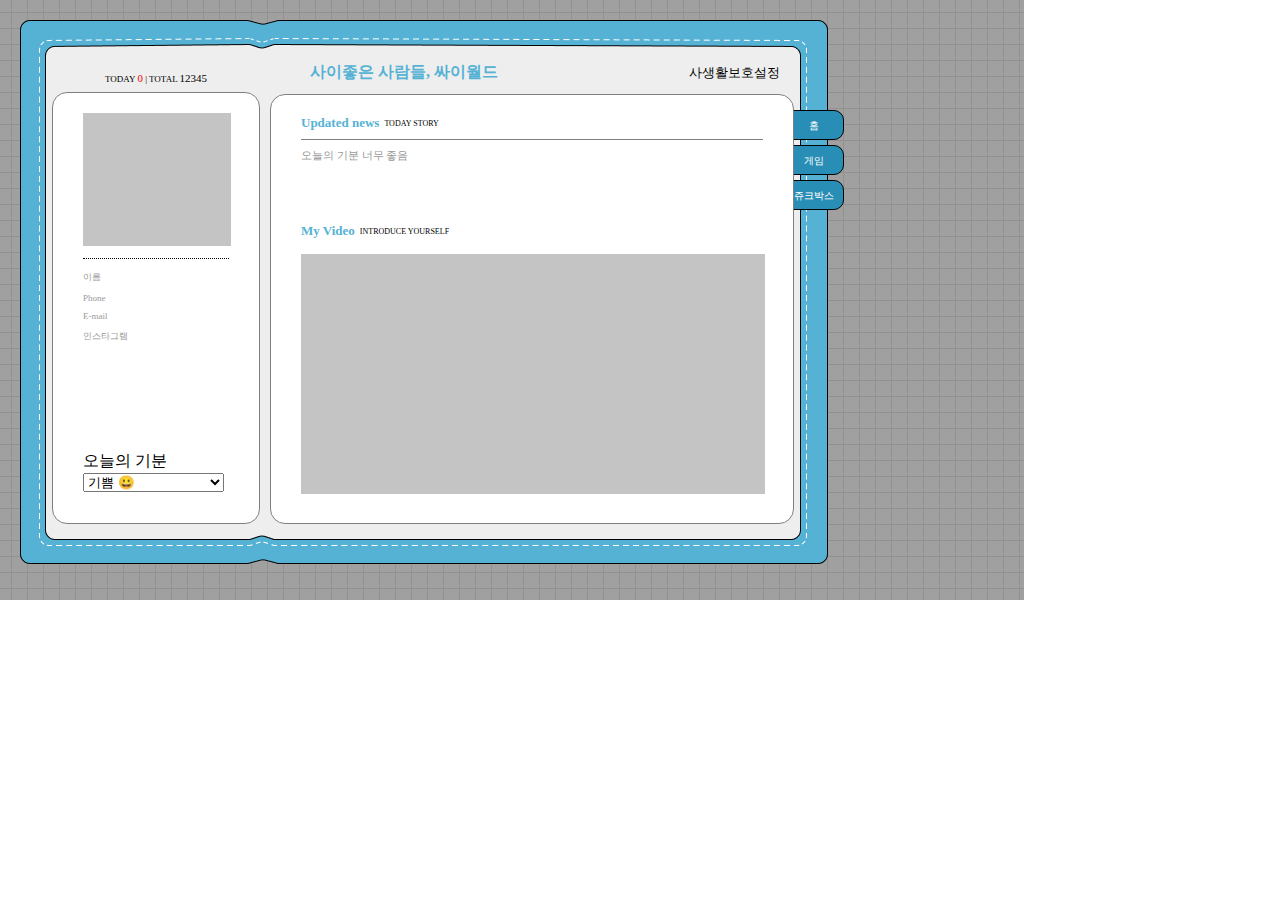
<file: cyworld-mento/index.html>
<!DOCTYPE html>
<html lang="ko">
<head>
    <title>싸이월드</title>
    <link href="styles/index.css" rel="stylesheet" />
    <link rel="stylesheet" href="https://pro.fontawesome.com/releases/v5.10.0/css/all.css" integrity="sha384-AYmEC3Yw5cVb3ZcuHtOA93w35dYTsvhLPVnYs9eStHfGJvOvKxVfELGroGkvsg+p" crossorigin="anonymous"/>

    <script>

        function menuHome(){
            document.getElementById("main").setAttribute("src","home.html")
            document.getElementById("menuHome").style = "color: black; background-color: white;"
            document.getElementById("menuGame").style = "color: white; background-color: #298eb5;"
            document.getElementById("menuJukebox").style = "color: white; background-color: #298eb5;"
        }

        function menuGame(){
            document.getElementById("main").setAttribute("src","game.html")
            document.getElementById("menuGame").style = "color: black; background-color: white;"
            document.getElementById("menuHome").style = "color: white; background-color: #298eb5;"
            document.getElementById("menuJukebox").style = "color: white; background-color: #298eb5;"
        }

        function menuJukebox(){
            document.getElementById("main").setAttribute("src","jukebox.html")
            document.getElementById("menuJukebox").style = "color: black; background-color: white;"
            document.getElementById("menuHome").style = "color: white; background-color: #298eb5;"
            document.getElementById("menuGame").style = "color: white; background-color: #298eb5;"
        }


    </script>


</head>
<body>
    <div class="background">
        <div class="outerbox">
            <div class="wrapper">
                <div class="wrapper__left">
                    <div class="wrapper__left__header">
                        <div class ="today">
                            TODAY <span class="zero">0</span> | TOTAL <span class="count">12345</span> 
                        </div>
                    </div>
                    <div class="wrapper__left__body">
                        <div class="header">
                        <div class="headerGrey">
                        </div>
                        <div class="line"></div>
                        <div class="profileWrapper">
                            <div class="profile">
                                <i class="fas fa-user-friends"></i> 이름
                            </div>
                            <div class="profile">
                                <i class="fas fa-phone"></i> Phone
                            </div>
                            <div class="profile">
                                <i class="fas fa-envelope-square"></i> E-mail
                            </div>
                            <div class="profile">
                                <i class="fas fa-star kkk"></i> 인스타그램
                            </div>
                        </div>
                        </div>
                        <div class="footer">
                            <div class="feelWrapper">
                                <div class="feel">오늘의 기분</div>
                                <select class="feelSelect">
                                    <option>기쁨 😀</option>
                                    <option>슬픔 😭</option>
                                    <option>분노 😡</option>
                                    <option>행복 😊</option>
                                </select>
                            </div>
                        </div>
                    </div>
                </div>
                <div class="wrapper__right">
                    <div class="wrapper__right__header">
                        <div class="wrapper__right__title">사이좋은 사람들, 싸이월드</div>
                        <div class="wrapper__right__setting">사생활보호설정<i class="fas fa-caret-right bbbb"></i></div>

                    </div>
                    <div class="wrapper__right__body">
                        <iframe id="main" src="home.html"></iframe>
                        
                        <!-- <iframe src="game.html"></iframe> -->
                        <!-- <iframe src="jukebox.html"></iframe> -->
                    </div>
                </div>
                <div class="navigation">

                    <div class="navigation__item" id="menuHome" onclick="menuHome()">
                        홈
                    </div>
                    <div class="navigation__item" id="menuGame" onclick="menuGame()">
                        게임
                    </div>
                    <div class="navigation__item" id= "menuJukebox" onclick="menuJukebox()">
                        쥬크박스
                    </div>

                </div>
            </div>
        </div>
    </div>
</body>
</html>
</file>
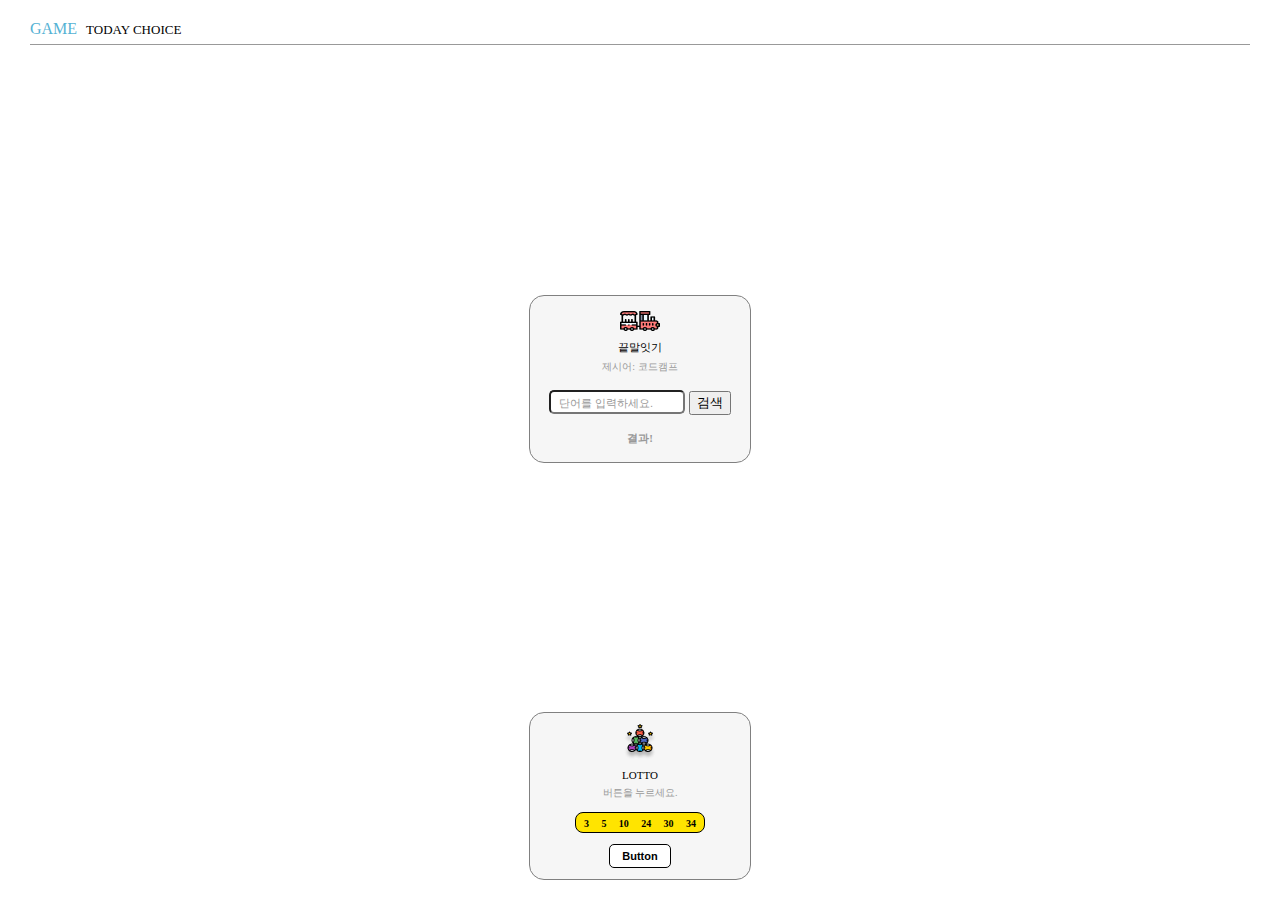
<file: cyworld-mento/game.html>
<!DOCTYPE html>
<html lang="ko">

<head>
    <title>게임</title>
    <link href="styles/game.css" rel="stylesheet" />
    <link rel="stylesheet" href="https://pro.fontawesome.com/releases/v5.10.0/css/all.css"
        integrity="sha384-AYmEC3Yw5cVb3ZcuHtOA93w35dYTsvhLPVnYs9eStHfGJvOvKxVfELGroGkvsg+p" crossorigin="anonymous" />

    <script>
        function startWord(){

            // if(myword ===) {
                
            // }
            const word = document.getElementById("word").innerText //코드캠프
            const lastword = word[word.length-1] //프


            const myword = document.getElementById("myword").value // 프랑스
            const firstword = myword[0] //프
            // console.log("aaa")
            if(lastword === firstword) {

                // console.log("aaa")
                document.getElementById("result").innerText = "정답입니다."
                document.getElementById("word").innerText = myword
                document.getElementById("myword").value = "" 
            } else {
                document.getElementById("result").innerText = "땡"
                // console.log("bbb")
            }

            
        }

    </script>
</head>
<body>
    <div class="wrapper">
        <div class="wrapper__header">
            <span class="title">GAME</span> <span class="subtitle">TODAY CHOICE</span>
        </div>
        <div class="wrapper__word">
            <div class="wrapper__word__header">
                <div>
                    <img src="images/word.png">
                </div>

                <div class="title">
                    끝말잇기
                </div>
                <div class="word_title">
                    제시어: <span id="word">코드캠프</span>
                </div>
            </div>
            <div class="wrapper__word__body">
                <input id="myword" class="textbox" type="text" placeholder="단어를 입력하세요." />
                <button onclick="startWord()">검색</button>
            </div>
            <div id="result" class="wrapper__word__footer">
                결과!
            </div>
        </div>
        <div class="wrapper__lotto">
            <div class="wrapper__word__header">
                <div>
                    <img src="images/lotto.png">
                </div>
                <div class="title">
                    LOTTO
                </div>
                <div class="word_title">
                버튼을 누르세요.
                </div>
            </div>
            <div class="wrapper__lotto__body">
                <span>3</span>
                <span>5</span>
                <span>10</span>
                <span>24</span>
                <span>30</span>
                <span>34</span>
            </div>
            <div class="wrapper__word__footer">
                <button class="wrapper__lotto__btn">Button</button>
            </div>
        </div>
    </div>
</body>

</html>
</file>
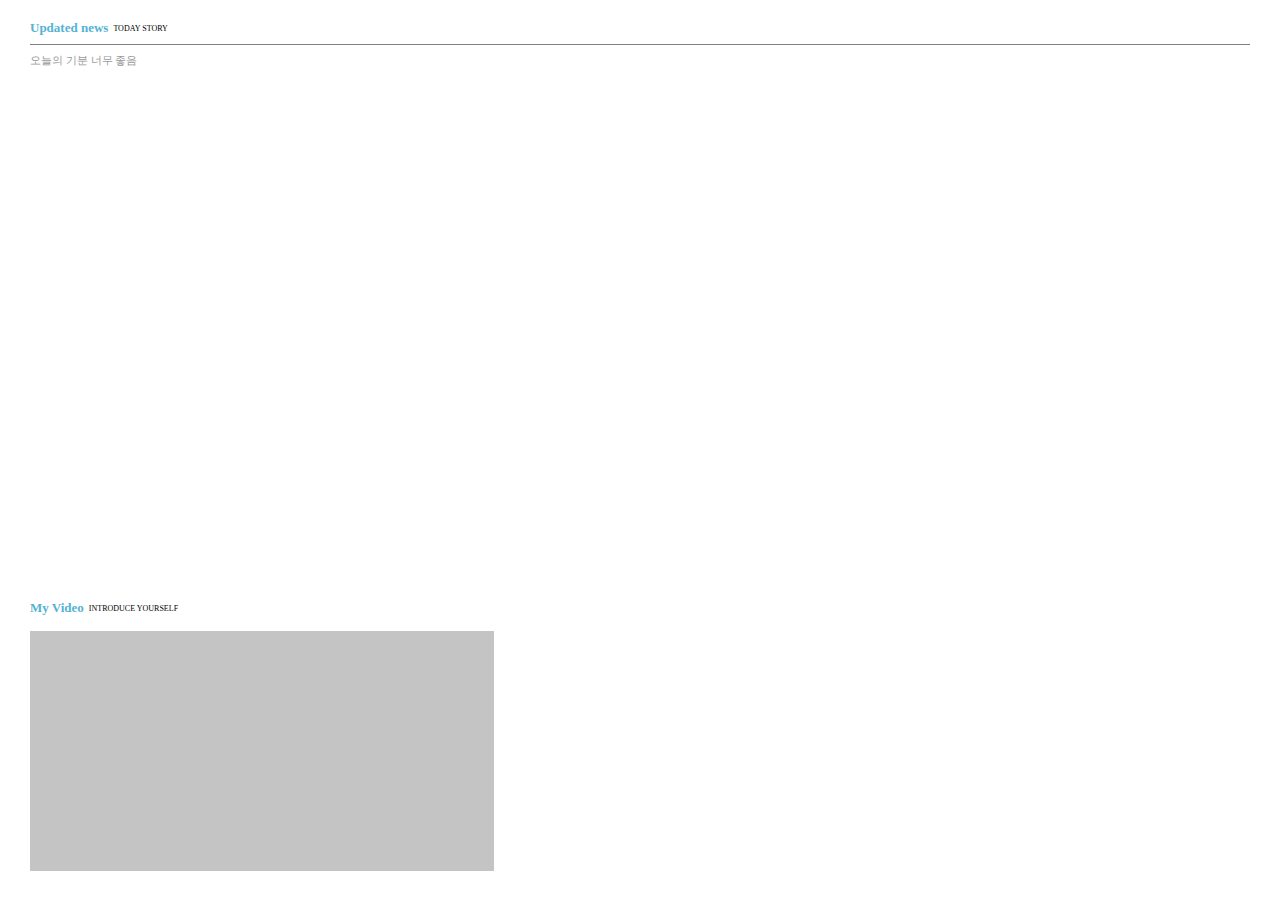
<file: cyworld-mento/home.html>
<!DOCTYPE html>
<html lang="ko">
<head>
    <title>홈</title>
    <link href="styles/home.css" rel="stylesheet" />
</head>
<body>
    <div class="wrapper">
        <div class="wrapper__header">
            <div class="wrapper__title">
                <div class="title">Updated news</div>
                <div class="subtitle">TODAY STORY</div>
            </div>
            <div class="divideLine"></div>
            <div class="content">오늘의 기분 너무 좋음</div>
        </div>
        <div class="wrapper__body">
            <div class="wrapper__title">
                <div class="title">My Video</div>
                <div class="subtitle">INTRODUCE YOURSELF</div>
            </div>
            <div class="video">
            </div>
        </div>
</body>
</html>
</file>
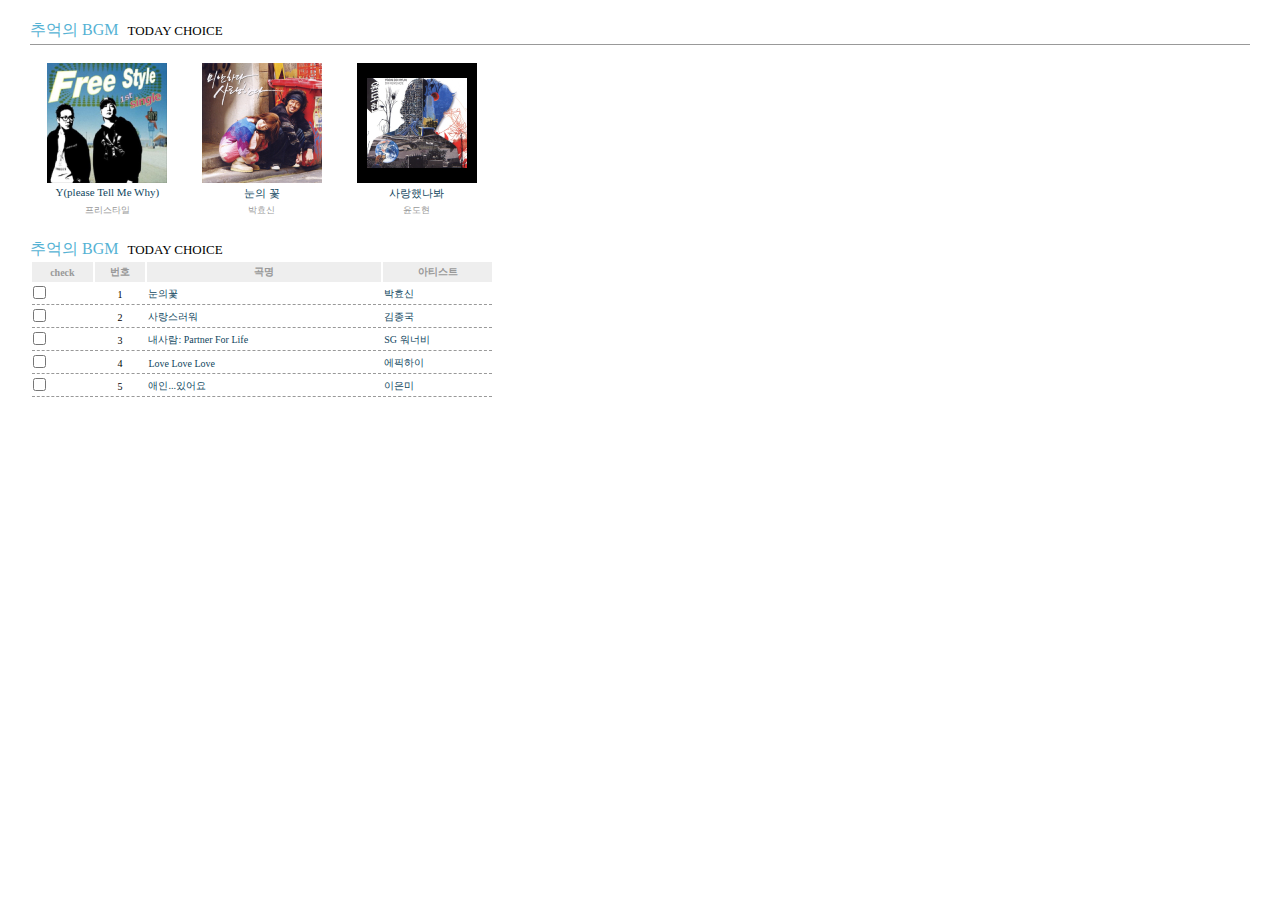
<file: cyworld-mento/jukebox.html>
<!DOCTYPE html>
<html lang="ko">
<head>
    <title>jukebox</title>
    <link rel="stylesheet" href="./styles/jukebox.css">
</head>
<body>

    <div class="wrapper">

        <div class="wrapper__header">
            <span class="title">추억의 BGM</span> <span class="subtitle">TODAY CHOICE</span>
        
    
            <div class="wrapper__body">
                <div class="freestyle">
                    <div class="free__photo"></div>
                    <div class="free__title">Y(please Tell Me Why)</div>
                    <div class="free__name">프리스타일</div>
                </div>
                <div class="flower">
                    <div class="flower__photo"></div>
                    <div class="flower__title">눈의 꽃</div>
                    <div class="flower__name">박효신</div>
                </div>
                <div class="yb">
                    <div class="yb__photo"></div>
                    <div class="yb__title">사랑했나봐</div>
                    <div class="yb__name">윤도현</div>
                </div>
            </div>

            <div class="wrapper__footer">
                <div>
                    <span class="title">추억의 BGM</span> <span class="subtitle">TODAY CHOICE</span>
                </div>
                    <table class="chart">
                        <thead class="chart__title">
                          <tr>
                            <th>check</th><th>번호</th><th>곡명</th><th>아티스트</th>
                          </tr>
                        </thead>
                        <tbody>
                          <tr>
                            <td class="chart__checkbox"></label><input type="checkbox"></td><td class="chart__number">1</td><td class="chart__song">눈의꽃</td><td class="chart__name">박효신</td>
                          </tr>
                          <tr>
                            <td class="chart__checkbox"><input type="checkbox"></td><td class="chart__number">2</td><td class="chart__song">사랑스러워</td><td class="chart__name">김종국</td>
                          </tr>
                          <tr>
                            <td class="chart__checkbox"><input type="checkbox"></td><td class="chart__number">3</td><td class="chart__song">내사람: Partner For Life</td><td class="chart__name">SG 워너비</td>
                          </tr>
                          <tr>
                            <td class="chart__checkbox"><input type="checkbox"></td><td class="chart__number">4</td><td class="chart__song">Love Love Love</td><td class="chart__name">에픽하이</td>
                          </tr>
                          <tr>
                            <td class="chart__checkbox"><input type="checkbox"></td><td class="chart__number">5</td><td class="chart__song">애인...있어요</td><td class="chart__name">이은미</td>
                          </tr>
                        </tbody>
                    </table>
                    </div>
            </div>

        </div>
    
    </div>
    
</body>
</html>
</file>
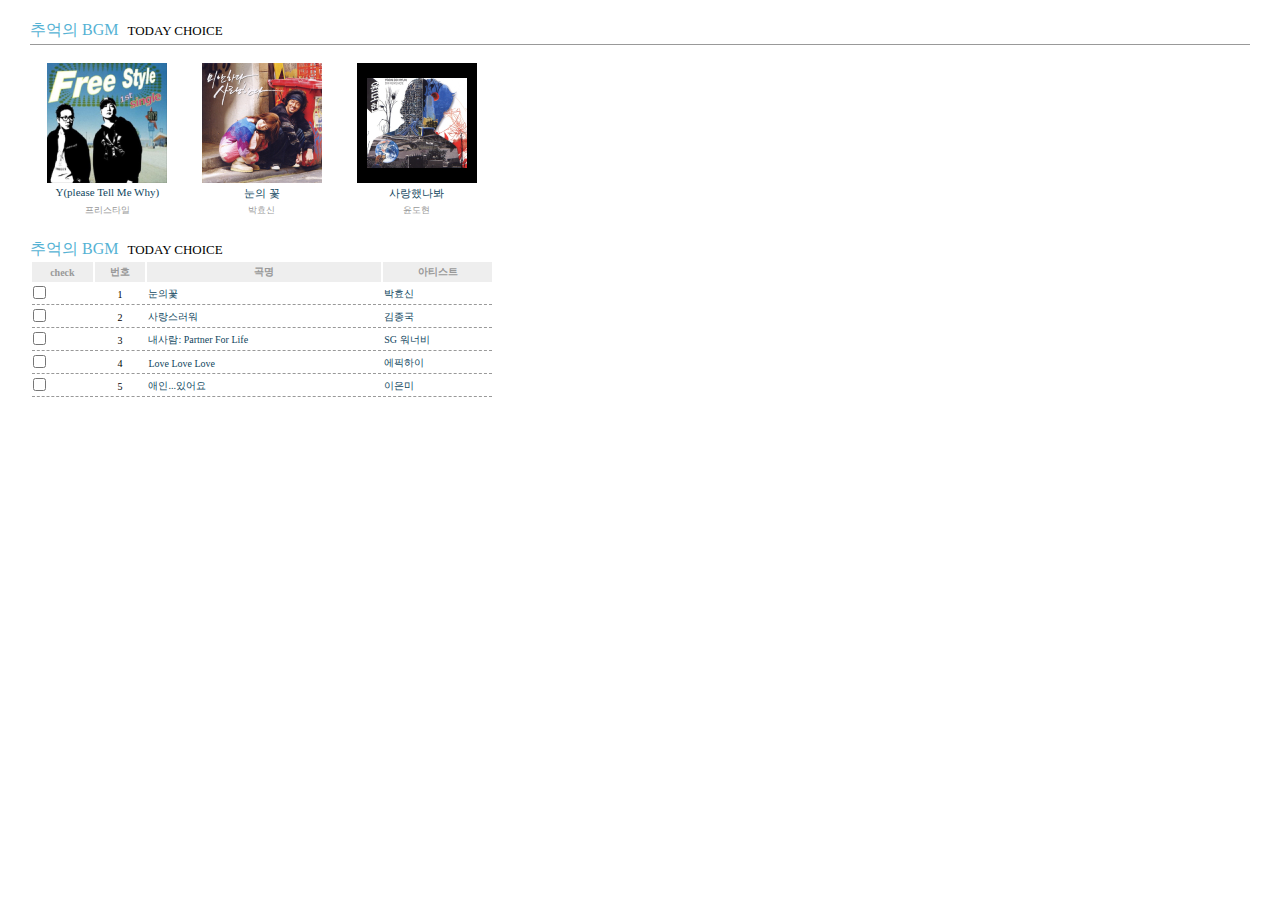
<file: cyworld/jukebox.html>
<!DOCTYPE html>
<html lang="ko">
<head>
    <title>jukebox</title>
    <link rel="stylesheet" href="./styles/jukebox.css">
</head>
<body>

    <div class="wrapper">

        <div class="wrapper__header">
            <span class="title">추억의 BGM</span> <span class="subtitle">TODAY CHOICE</span>
        
    
            <div class="wrapper__body">
                <div class="freestyle">
                    <div class="free__photo"></div>
                    <div class="free__title">Y(please Tell Me Why)</div>
                    <div class="free__name">프리스타일</div>
                </div>
                <div class="flower">
                    <div class="flower__photo"></div>
                    <div class="flower__title">눈의 꽃</div>
                    <div class="flower__name">박효신</div>
                </div>
                <div class="yb">
                    <div class="yb__photo"></div>
                    <div class="yb__title">사랑했나봐</div>
                    <div class="yb__name">윤도현</div>
                </div>
            </div>

            <div class="wrapper__footer">
                <div>
                    <span class="title">추억의 BGM</span> <span class="subtitle">TODAY CHOICE</span>
                </div>
                    <table class="chart">
                        <thead class="chart__title">
                          <tr>
                            <th>check</th><th>번호</th><th>곡명</th><th>아티스트</th>
                          </tr>
                        </thead>
                        <tbody>
                          <tr>
                            <td class="chart__checkbox"><input type="checkbox"></td><td class="chart__number">1</td><td class="chart__song">눈의꽃</td><td class="chart__name">박효신</td>
                          </tr>
                          <tr>
                            <td class="chart__checkbox"><input type="checkbox"></td><td class="chart__number">2</td><td class="chart__song">사랑스러워</td><td class="chart__name">김종국</td>
                          </tr>
                          <tr>
                            <td class="chart__checkbox"><input type="checkbox"></td><td class="chart__number">3</td><td class="chart__song">내사람: Partner For Life</td><td class="chart__name">SG 워너비</td>
                          </tr>
                          <tr>
                            <td class="chart__checkbox"><input type="checkbox"></td><td class="chart__number">4</td><td class="chart__song">Love Love Love</td><td class="chart__name">에픽하이</td>
                          </tr>
                          <tr>
                            <td class="chart__checkbox"><input type="checkbox"></td><td class="chart__number">5</td><td class="chart__song">애인...있어요</td><td class="chart__name">이은미</td>
                          </tr>
                        </tbody>
                    </table>
                    </div>
            </div>

        </div>
    
    </div>
    
</body>
</html>
</file>
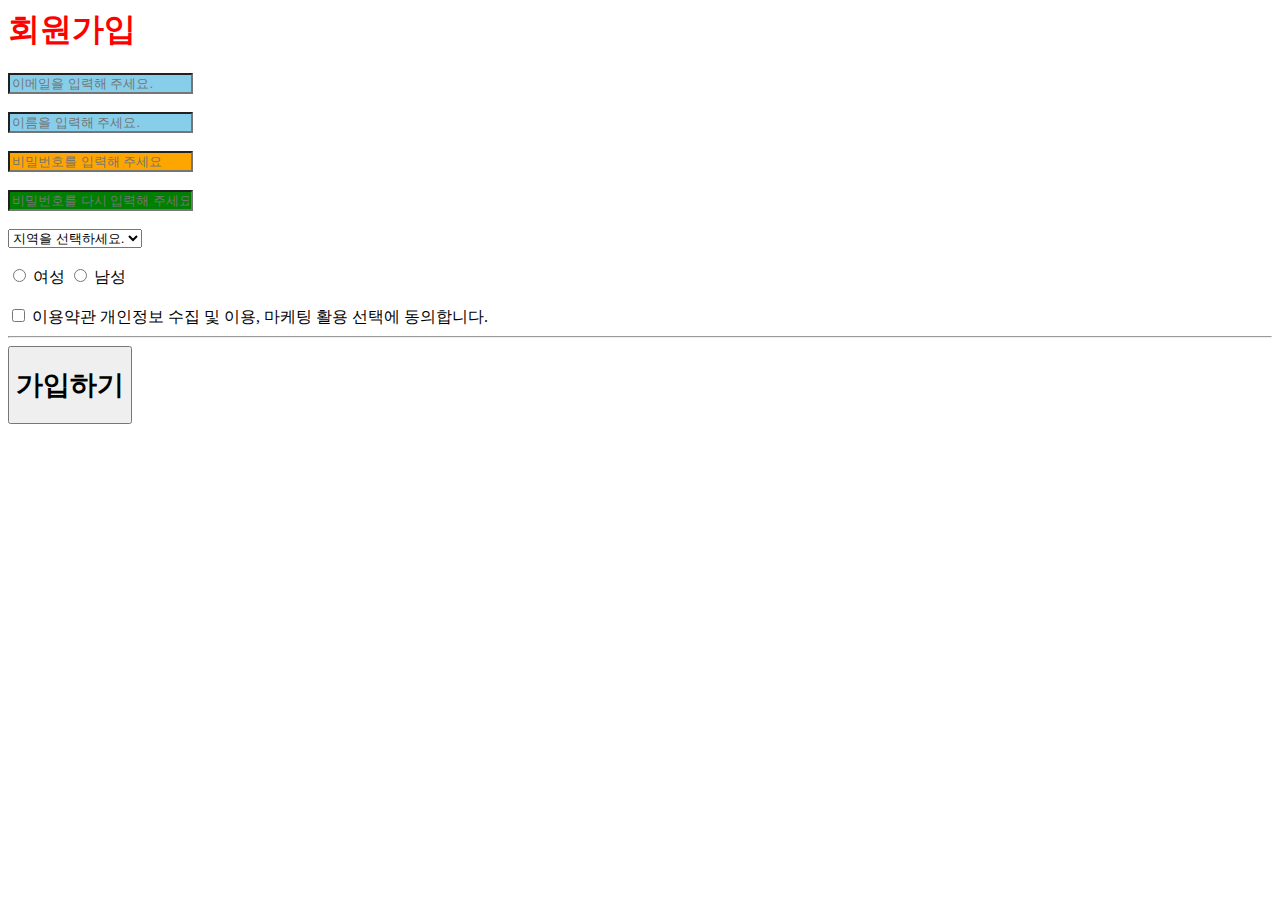
<file: class/01-html/02-signup.html>
<html>
    <head>
        <link rel="stylesheet" href="02-signup.css">
    </head>
    <body>
        <!-- 여기는 회원가입 코드입니다. -->
        <h1 style="color: red;">회원가입</h1>
        <input type="text" placeholder="이메일을 입력해 주세요."><br /><br />
        <input type="text" placeholder="이름을 입력해 주세요."><br /><br />
        <input class="qqq" type="password" placeholder="비밀번호를 입력해 주세요"><br /><br />
        <input id="zzz" class="qqq" type="password" placeholder="비밀번호를 다시 입력해 주세요."><br /><br />
        <select>
            <option disabled selected>지역을 선택하세요.</option>
            <option>서울</option>
            <option>경기</option>
            <option>인천</option>
        </select><br /><br />

        <!-- 여기는 버튼입력 코드입니다. -->
        <input type="radio" name="aaa"> 여성 <input type="radio" name="aaa"> 남성<br /><br />
        <input type="checkbox"> 이용약관 개인정보 수집 및 이용, 마케팅 활용 선택에 동의합니다.
        <hr>
        <button>
            <h1>가입하기</h1>
        </button>
        <!-- <input type="button" value="가입하기"> -->
    </body>
</html>
</file>
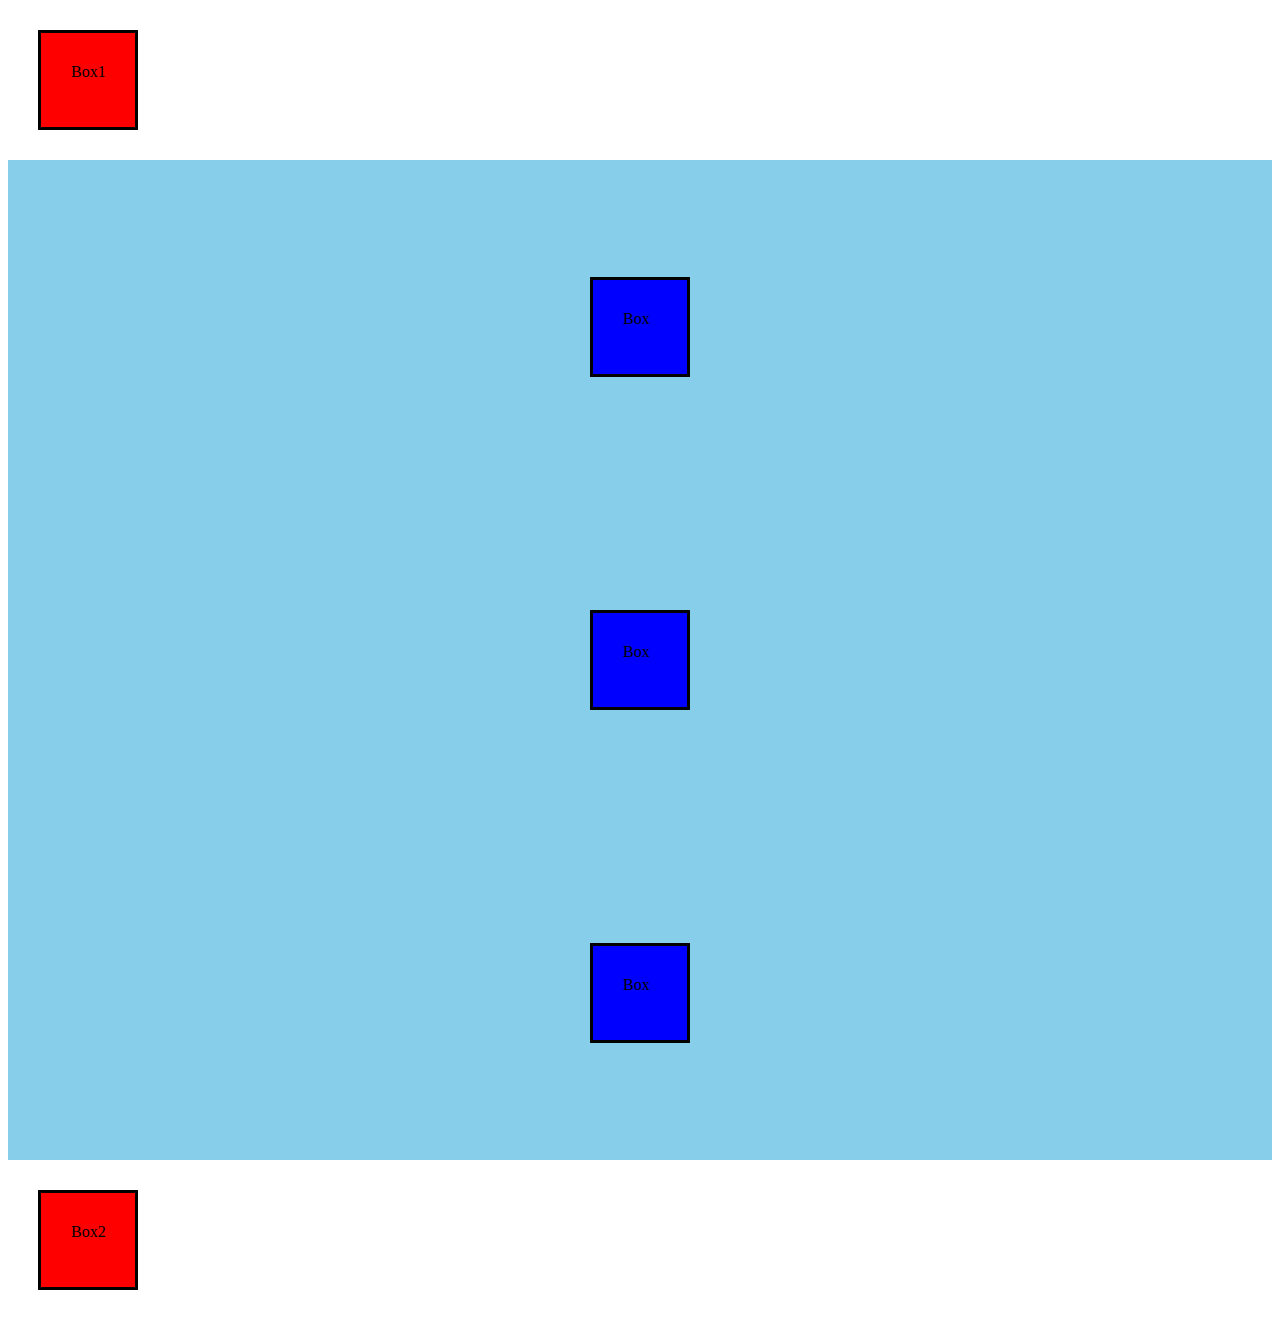
<file: class/02-css/01-boxmodel.html>
<!DOCTYPE html>
<html lang="ko">
<head>
    <title>박스모델</title>
    <style>
        .box {
            background-color: red;
            width: 100px;
            height: 100px;
            margin: 30px;
            border: 3px solid black;
            padding: 30px;
            box-sizing: border-box;
        }

        .item {
            background-color: blue;
            width: 100px;
            height: 100px;
            margin: 30px;
            border: 3px solid black;
            padding: 30px;
            box-sizing: border-box;
        }

        .wrapper {
            background-color: skyblue;
            display: flex;
            flex-direction: column;
            justify-content: space-around;
            align-items: center;
            width: 100%;
            height: 1000px;

        }
    </style>
</head>
<body>
    <div class="box">Box1</div>
    <div class="wrapper">
        <div class="item">Box</div>
        <div class="item">Box</div>
        <div class="item">Box</div>
    </div>
    <div class="box">Box2</div>
</body>
</html>
</file>
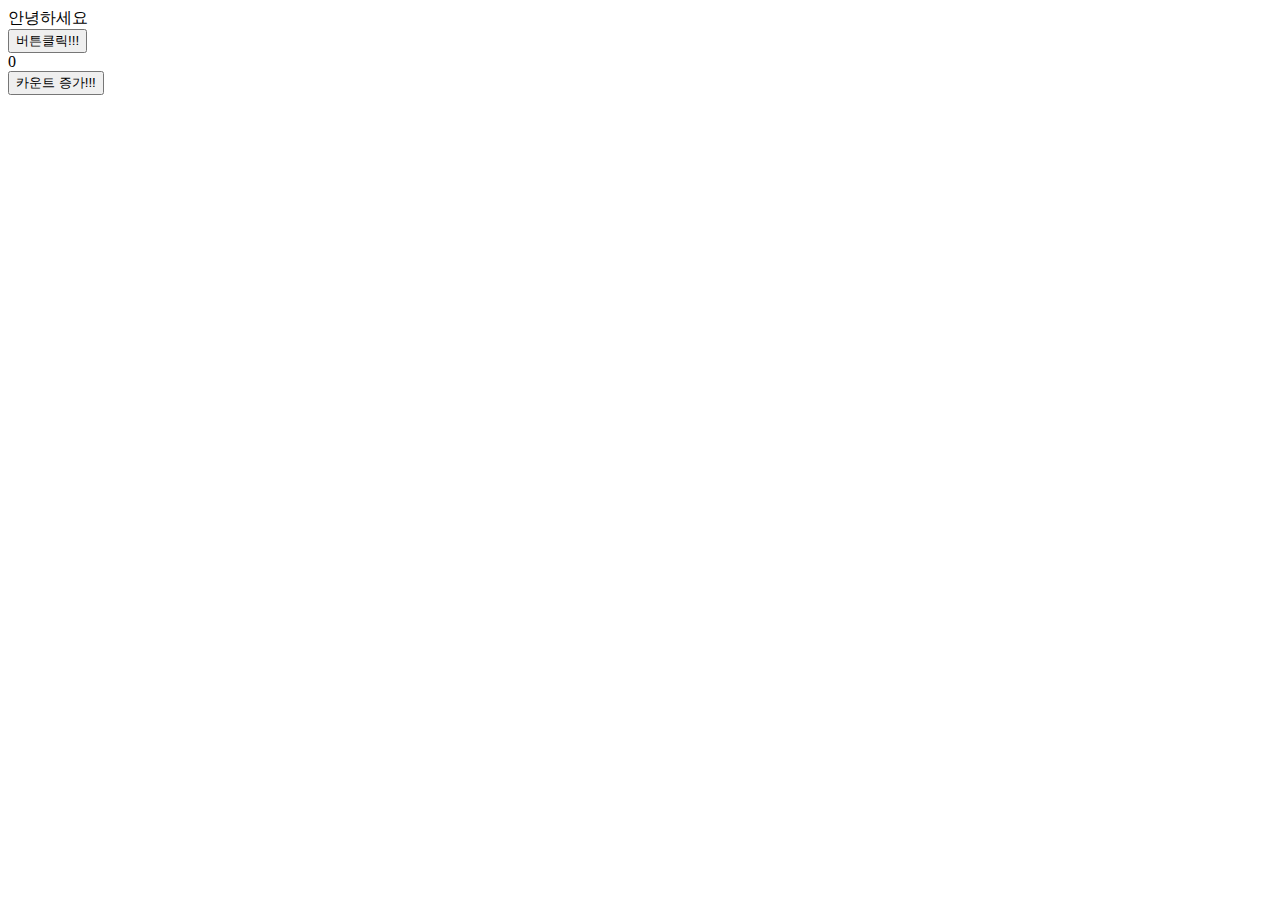
<file: class/03-javascript/02-document.html>
<!DOCTYPE html>
<html lang="ko">
<head>
    <title>DOM 조작하기</title>
    <script>
        function aaa(){
            document.getElementById("zzz").innerText = "반갑습니다."
        }

        function counter(){
            const temp = Number(document.getElementById("count").innerText) + 1
            document.getElementById("count").innerText = temp
        }
    </script>
</head>
<body>
    <div id="zzz">안녕하세요</div>
    <button onclick="aaa()">버튼클릭!!!</button>

    <div id="count">0</div>
    <button onclick="counter()">카운트 증가!!!</button>
</body>
</html>
</file>
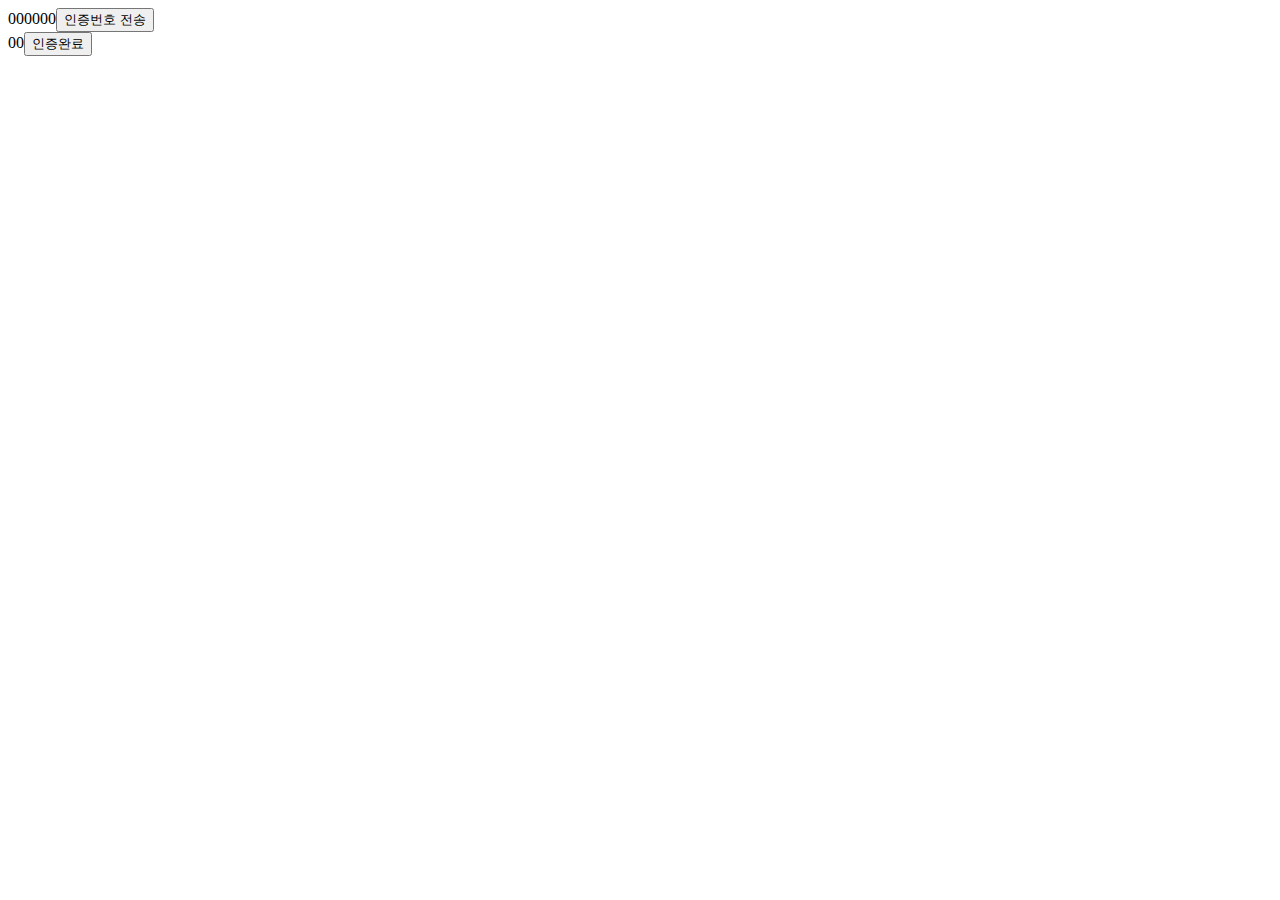
<file: class/03-javascript/05-function.html>
<!DOCTYPE html>
<html lang="ko">
<head>
    <title>Document</title>
    <script>
        let temp;

        function auth(){
            const getToken = String(Math.floor(Math.random() * 1000000)).padStart(6, "0")
            document.getElementById("zzz").innerText = getToken
            document.getElementById("zzz").style.backgroundColor = "#" + getToken

            let timer = 180

            temp = setInterval(() => {
                // console.log("asdf")
            if(timer >=0) {
                const minutes = Math.floor(timer / 60)
                const seconds = timer % 60
                document.getElementById("time").innerText= minutes + ":" + seconds
                // timer = minutes + ":" + seconds
                timer -= 1
                }
            },1000)
            document.getElementById("abc").disabled = true
            
        }

        function done(){
            document.getElementById("abc").disabled = false
            clearInterval(temp)
            document.getElementById("zzz").innerText = "000000"
        }
    </script>

<!-- let timer = 180
setInterval(() => {
    if (timer >= 0){
        const minutes = Math.floor(timer / 60)
        const seconds = timer % 60
        console.log(minutes + ":" + seconds)
        timer -= 1
    }
}, 1000) -->

</head>
<body>
    <span id="zzz" class="aaa">000000</span><button onclick="auth()" id="abc">인증번호 전송</button>
    <div>
        <span id="time">00</span><button onclick="done()">인증완료</button>    
    </div>
    
</body>
</html>
</file>
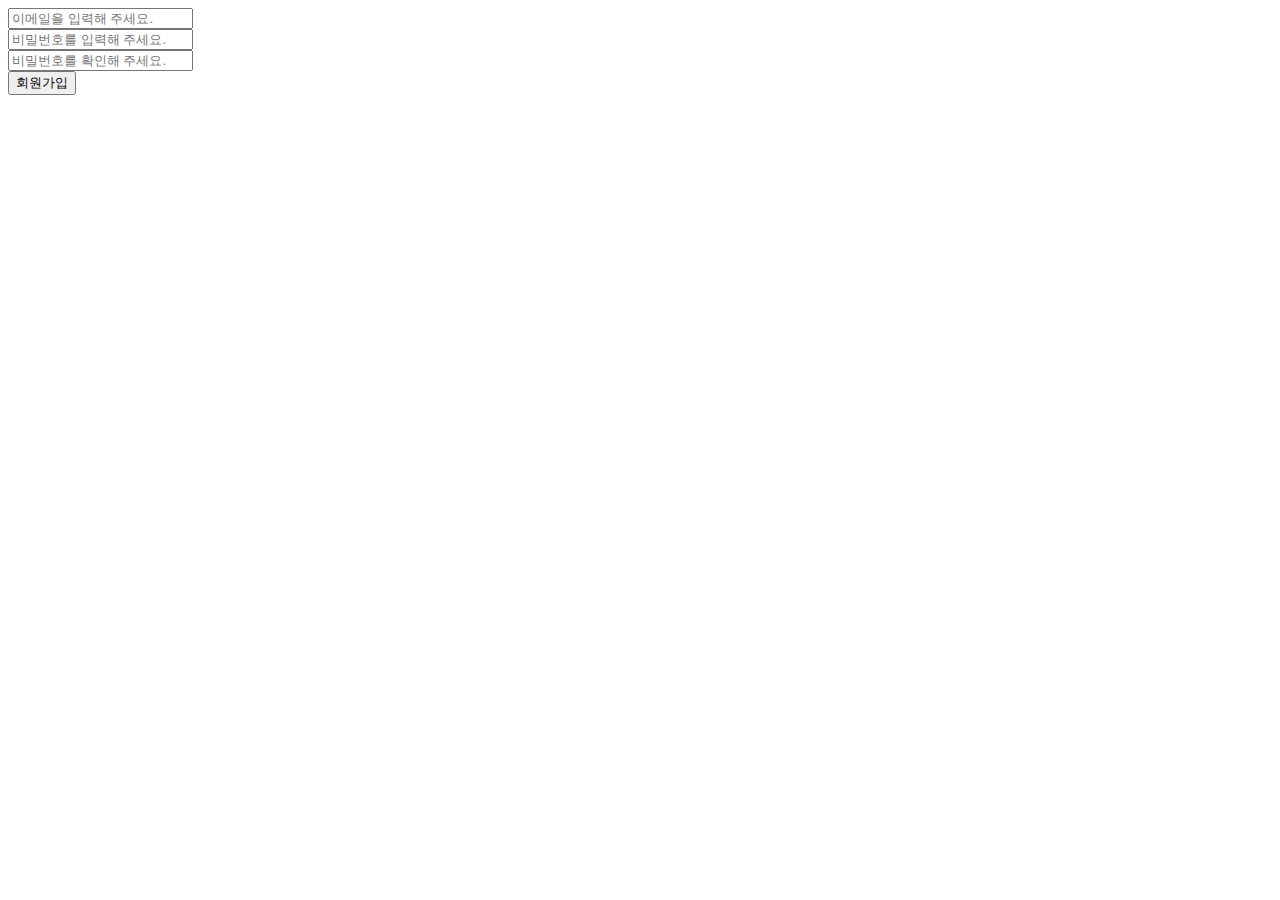
<file: class/03-javascript/07-signup.html>
<!DOCTYPE html>
<html lang="ko">
<head>
    <title>회원가입</title>
    <script>
        function checkValidation(){
            const email = document.getElementById("email").value
            const password1 = document.getElementById("password1").value
            const password2 = document.getElementById("password2").value
        
            if(email !== "" && password1 !== "" && password2 !== ""){
                document.getElementById("signup").style = "background-color: yellow;"
            } else {
                document.getElementById("signup").style = ""
            }
        }

        function aaa(){
            const email = document.getElementById("email").value

            if(email.includes("@")){
                alert("정답입니다.")
                // console.log("aaa")
            } else {
                alert("이메일주소가 잘못되었습니다.")
                // console.log("ssdf")
            }
        }



    </script>
</head>
<body>
    <input id="email" type="text" placeholder="이메일을 입력해 주세요." onchange="checkValidation()" onkeyup="onchange()"><br>
    <input id="password1" type="password" placeholder="비밀번호를 입력해 주세요." onchange="checkValidation()" onkeyup="onchange()"><br>
    <input id="password2" type="password" placeholder="비밀번호를 확인해 주세요." onchange="checkValidation()" onkeyup="onchange()"><br>
    <button id="signup" onclick="aaa()">회원가입</button>
</body>
</html>
</file>
<file: cyworld-mento/styles/index.css>
* {
	margin: 0px;
	box-sizing: border-box;
}

.background {
	background-image: url('../images/background.png');
	width: 1024px;
	height: 600px;
	padding-left: 20px;
	padding-top: 20px;
}

.outerbox {
	background-image: url('../images/outerbox.png');
	width: 808px;
	height: 544px;
}

.wrapper {
	display: flex;
	flex-direction: row;
	padding-left: 32px;
	padding-top: 32px;
}

.wrapper__left {
	width: 208px;
	height: 472px;
	display: flex;
	flex-direction: column;
	justify-content: space-between;
	align-items: center;
	padding-top: 20px;
}

.wrapper__left__header {
}

.today {
	font-size: 9px;
	padding-bottom: 8px;
}
.zero {
	color: red;
	font-size: 11px;
}
.count {
	font-size: 11px;
}
.wrapper__left__body {
	width: 208px;
	height: 440px;
	display: flex;
	flex-direction: column;
	justify-content: space-between;
	border: 1px solid gray;
	border-radius: 15px;
	padding-top: 20px;
	padding-bottom: 31px;
	padding-left: 30px;
	padding-right: 30px;
	background-color: white;
}

.wrapper__left__body .header {
	width: 100%;
	height: 70%;
}
.headerGrey {
	width: 148px;
	height: 133px;
	background-color: #c4c4c4;
}
.line {
	border-top: 1px dotted black;
	margin-top: 12px;
	margin-bottom: 12px;
}
.profileWrapper {
	display: flex;
	flex-direction: column;
	justify-content: space-between;
	height: 72px;
}

.profile {
	color: #999999;
	font-size: 9px;
}
.wrapper__left__body .footer {
	width: 100%;
	height: 30%;
	display: flex;
	align-items: flex-end;
}

.wrapper__right {
	width: 524px;
	height: 472px;
	display: flex;
	flex-direction: column;
	justify-content: space-between;
	padding-left: 10px;
	z-index: 1;
}

.wrapper__right__header {
	padding-top: 10px;
	width: 510px;
	display: flex;
	justify-content: space-between;
	align-items: center;
}

.wrapper__right__title {
	padding-left: 40px;
	color: #55b2d4;
	font-weight: 700;
	font-size: 16px;
}

.wrapper__right__setting {
	font-size: 13px;
	font-weight: 500;
}

.wrapper__right__body {
	width: 524px;
	height: 430px;
	background-color: white;
	border: 1px solid gray;
	border-radius: 15px;
}

.feelWrapper {
	width: 141px;
	height: 41px;
	display: flex;
	justify-content: space-between;
	flex-direction: column;
}
.feelSelect {
	width: 141px;
}

.bbbb {
	color: red;
}

.kkk {
	color: red;
}

iframe {
	width: 100%;
	height: 100%;
	border: none;
}

.navigation {
	width: 62px;
	height: 100px;
	/* background-color: skyblue; */
	display: flex;
	flex-direction: column;
	justify-content: space-between;
	position:absolute;
	left: 784px;
	top: 110px;
}

.navigation__item {
	width: 60px;
	height: 30px;
	color: white;
	background-color: #298eb5;
	border: 1px solid black;
	border-radius: 0px 10px 10px 0px;
	text-align: center;
	font-size: 10px;
	line-height: 30px;
	cursor: pointer;
}
</file>
<file: cyworld-mento/styles/game.css>
* {
	margin: 0px;
	box-sizing: border-box;
}

html,
body {
	width: 100%;
	height: 100%;
}

.wrapper {
	width: 100%;
	height: 100%;
	padding: 20px 30px;
	display: flex;
	flex-direction: column;
	justify-content: space-between;
	align-items: center;
}

.wrapper__header {
	width: 100%;
	height: 25px;
	border-bottom: 1px solid #999999;
}

.wrapper__header .title {
	color: #55b2d4;
}

.wrapper__header .subtitle {
	font-size: small;
	padding-left: 5px;
}

.wrapper__word {
	width: 222px;
	height: 168px;
	background-color: #f6f6f6;
	border: 1px solid gray;
	border-radius: 15px;
	display: flex;
	flex-direction: column;
	justify-content: space-evenly;
	align-items: center;
}

.wrapper__word__header {
	display: flex;
	flex-direction: column;
	align-items: center;
}

.wrapper__word__header .title {
	font-size: 11px;
	padding-top: 5px;
}

.wrapper__word__header .word_title {
	color: #999999;
	font-size: 10px;
	padding-top: 5px;
}

.wrapper__word__body {
}

.wrapper__word__body .textbox {
	width: 136px;
	height: 24px;
	border-radius: 5px;
	padding: 4px 8px;
}
.textbox::placeholder {
	font-size: 11px;
	color: #999999;
}

.wrapper__word__footer {
	font-size: 11px;
	font-weight: 700;
	color: #999999;
}

.wrapper__word__header .carrier {
	font-size: xx-large;
}

.wrapper__lotto {
	width: 222px;
	height: 168px;
	background-color: #f6f6f6;
	border: 1px solid gray;
	border-radius: 15px;
	display: flex;
	flex-direction: column;
	justify-content: space-evenly;
	align-items: center;
}

.wrapper__lotto__body {
	width: 130px;
	height: 21px;
	background-color: #ffe400;
	border-radius: 8px;
	border: 1px solid black;
	font-size: 10px;
	font-weight: 700;
	display: flex;
	justify-content: space-between;
	padding: 5px 8px;
}

.wrapper__lotto__btn {
	border: 1px solid black;
	border-radius: 5px;
	font-weight: 700;
	font-size: 11px;
	width: 62px;
	height: 24px;
	background-color: white;
}
</file>
<file: cyworld-mento/styles/home.css>
* {
	margin: 0px;
	box-sizing: border-box;
}

html,
body {
	width: 100%;
	height: 100%;
}

.wrapper {
	width: 100%;
	height: 100%;
	padding-left: 30px;
	padding-right: 30px;
	padding-bottom: 30px;
	padding-top: 20px;
	display: flex;
	flex-direction: column;
	justify-content: space-between;
}

.wrapper__header {
	width: 100%;
	height: 48px;
	display: flex;
	flex-direction: column;
	justify-content: space-between;
}

.wrapper__body {
	width: 100%;
	height: 270px;
}

.wrapper__title {
	display: flex;
	align-items: center;
}

.title {
	color: #55b2d4;
	font-size: 13px;
	font-weight: 700;
}

.subtitle {
	padding-left: 5px;
	font-size: 8px;
}

.divideLine {
	width: 100%;
	border-top: 1px solid grey;
}
.content {
	font-size: 11px;
	color: #999999;
}

.video {
	margin-top: 15px;
	width: 464px;
	height: 240px;
	background-color: #c4c4c4;
}
</file>
<file: cyworld-mento/styles/jukebox.css>
* {
	margin: 0px;
	box-sizing: border-box;
}

html,
body {
	width: 100%;
	height: 100%;
}

.wrapper {
	width: 100%;
	height: 100%;
	padding: 20px 30px;
}

.wrapper__header {
	width: 100%;
	height: 25px;
	border-bottom: 1px solid #999999;
}

.wrapper__header .title {
	color: #55b2d4;
}

.wrapper__header .subtitle {
	font-size: small;
	padding-left: 5px;
}

.wrapper__body {
    width: 464px;
    height: 178px;
    /* background-color: grey; */
    margin-top: 20px;
    display: flex;
    justify-content: space-around;

}


/* 프리스타일 부분 */
.wrapper__body .freestyle {
    /* background-image: url(../images/y사진.png); */
    width:120px;
    height: 158px;
    display: flex;
    flex-direction: column;
    justify-content: space-around;
    align-items: center;
    text-align: center;
}

.free__photo {
    background-image: url(../images/y사진.png);
    width:120px;
    height: 120px;
}

.free__title {
    width: 120px;
    height: 15px;
    font-size: 11px;
    color: #0F465E;
}

.free__name {
    width: 50px;
    height: 13px;
    font-size: 9px;
    color: #999999;
}

/* 눈의꽃 부분 */
.wrapper__body .flower {
    /* background-image: url(../images/y사진.png); */
    width:120px;
    height: 158px;
    display: flex;
    flex-direction: column;
    justify-content: space-around;
    align-items: center;
    text-align: center;
}

.flower__photo {
    background-image: url(../images/눈의꽃\ 사진.png);
    width:120px;
    height: 120px;
}

.flower__title {
    width: 120px;
    height: 15px;
    font-size: 11px;
    color: #0F465E;
}

.flower__name {
    width: 50px;
    height: 13px;
    font-size: 9px;
    color: #999999;
}


/* yb 부분 */
.wrapper__body .yb {
    /* background-image: url(../images/y사진.png); */
    width:120px;
    height: 158px;
    display: flex;
    flex-direction: column;
    justify-content: space-around;
    align-items: center;
    text-align: center;
}

.yb__photo {
    background-image: url(../images/사랑했나봐.png);
    width:120px;
    height: 120px;
}


.yb__title {
    width: 120px;
    height: 15px;
    font-size: 11px;
    color: #0F465E;
}

.yb__name {
    width: 50px;
    height: 13px;
    font-size: 9px;
    color: #999999;
}

/* footer 부분 */

.wrapper__footer{
    width: 464px;
    height: 200px;
    /* background-color: grey; */
}

.chart {
    width: 464px;
    /* height: 120px; */
}

.chart__title{
    width: 464px;
    height: 20px;
    background: #EEEEEE;
    font-size: 10px;
    color: #999999;
}

.chart__number {
    font-size: 10px;
    color: #000000;
    text-align: center;
}

.chart__song {
    font-size: 10px;
    color: #0F465E;
}

.chart__name {
    font-size: 10px;
    color: #0F465E;
}

.chart__checkbox {
    /* width: 5%;
    text-align: center; */
}

tr,td{
    border-bottom: 1px dashed #999999; border-collapse: collapse;
}
</file>
<file: cyworld/styles/jukebox.css>
* {
	margin: 0px;
	box-sizing: border-box;
}

html,
body {
	width: 100%;
	height: 100%;
}

.wrapper {
	width: 100%;
	height: 100%;
	padding: 20px 30px;
}

.wrapper__header {
	width: 100%;
	height: 25px;
	border-bottom: 1px solid #999999;
}

.wrapper__header .title {
	color: #55b2d4;
}

.wrapper__header .subtitle {
	font-size: small;
	padding-left: 5px;
}

.wrapper__body {
    width: 464px;
    height: 178px;
    /* background-color: grey; */
    margin-top: 20px;
    display: flex;
    justify-content: space-around;

}


/* 프리스타일 부분 */
.wrapper__body .freestyle {
    /* background-image: url(../images/y사진.png); */
    width:120px;
    height: 158px;
    display: flex;
    flex-direction: column;
    justify-content: space-around;
    align-items: center;
    text-align: center;
}

.free__photo {
    background-image: url(../images/y사진.png);
    width:120px;
    height: 120px;
}

.free__title {
    width: 120px;
    height: 15px;
    font-size: 11px;
    color: #0F465E;
}

.free__name {
    width: 50px;
    height: 13px;
    font-size: 9px;
    color: #999999;
}

/* 눈의꽃 부분 */
.wrapper__body .flower {
    /* background-image: url(../images/y사진.png); */
    width:120px;
    height: 158px;
    display: flex;
    flex-direction: column;
    justify-content: space-around;
    align-items: center;
    text-align: center;
}

.flower__photo {
    background-image: url(../images/눈의꽃\ 사진.png);
    width:120px;
    height: 120px;
}

.flower__title {
    width: 120px;
    height: 15px;
    font-size: 11px;
    color: #0F465E;
}

.flower__name {
    width: 50px;
    height: 13px;
    font-size: 9px;
    color: #999999;
}


/* yb 부분 */
.wrapper__body .yb {
    /* background-image: url(../images/y사진.png); */
    width:120px;
    height: 158px;
    display: flex;
    flex-direction: column;
    justify-content: space-around;
    align-items: center;
    text-align: center;
}

.yb__photo {
    background-image: url(../images/사랑했나봐.png);
    width:120px;
    height: 120px;
}


.yb__title {
    width: 120px;
    height: 15px;
    font-size: 11px;
    color: #0F465E;
}

.yb__name {
    width: 50px;
    height: 13px;
    font-size: 9px;
    color: #999999;
}

/* footer 부분 */

.wrapper__footer{
    width: 464px;
    height: 200px;
    /* background-color: grey; */
}

.chart {
    width: 464px;
    /* height: 120px; */
}

.chart__title{
    width: 464px;
    height: 20px;
    background: #EEEEEE;
    font-size: 10px;
    color: #999999;
}

.chart__number {
    font-size: 10px;
    color: #000000;
    text-align: center;
}

.chart__song {
    font-size: 10px;
    color: #0F465E;
}

.chart__name {
    font-size: 10px;
    color: #0F465E;
}

.chart__chckbox {
    
}

tr,td{
    border-bottom: 1px dashed #999999; border-collapse: collapse;
}
</file>
<file: class/01-html/02-signup.css>
input {
    background-color: skyblue;
}

.qqq {
    background-color: orange;
}

#zzz {
    background-color: green;
}
</file>
